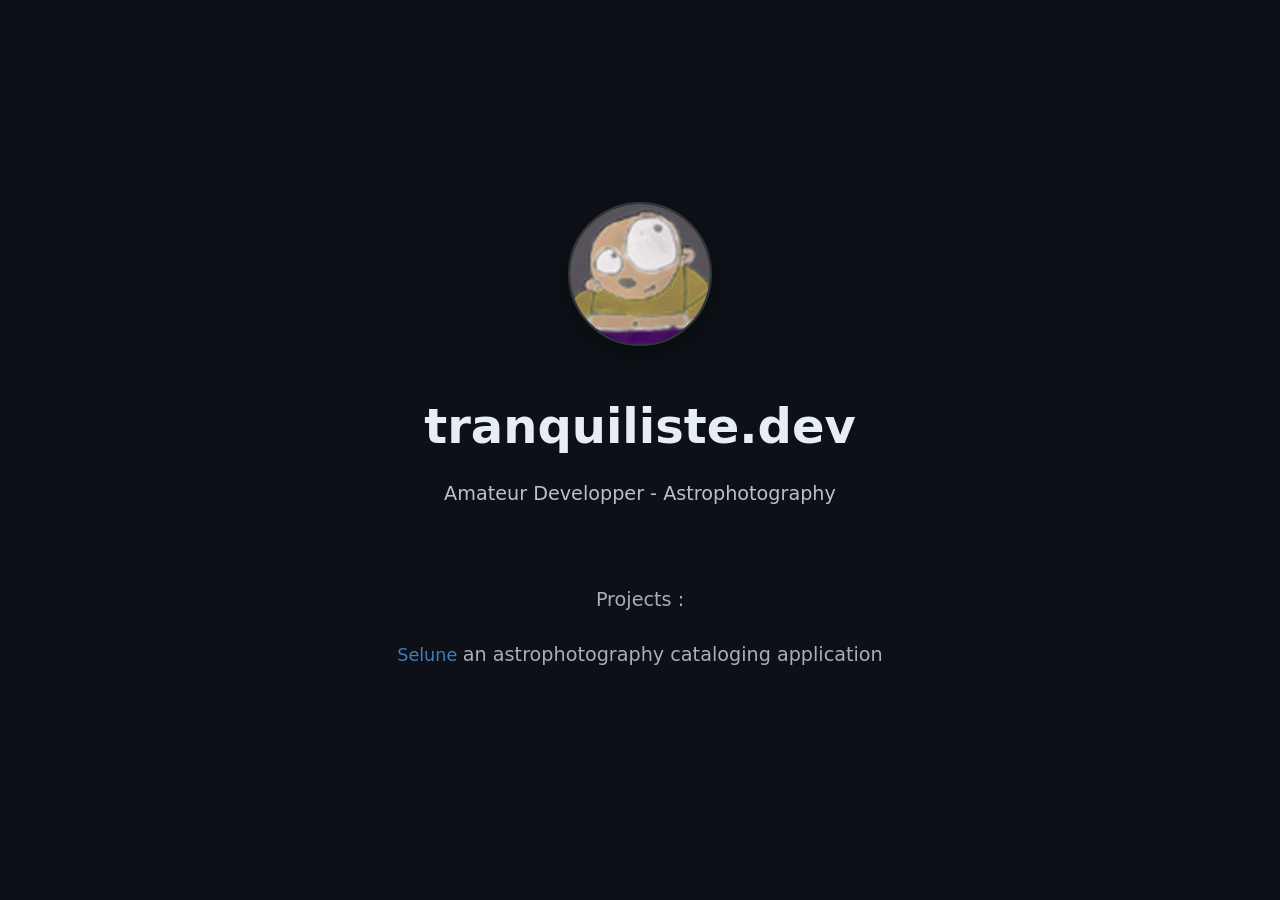
<file: index.html>
<!DOCTYPE html>
<html lang="fr">
<head>
  <meta charset="UTF-8">
  <meta name="viewport" content="width=device-width, initial-scale=1">
  <title>tranquiliste.dev</title>
  <link rel="stylesheet" href="/style.css">
</head>
<body class="page-home">

  <img class="avatar-circle" src="/assets/tranquiliste_avatar.jpg" alt="Avatar de Tranquiliste">
  <h1>tranquiliste.dev</h1>
  <p>Amateur Developper - Astrophotography</p>

  <div class="projects">
    <p>Projects :</p>
    <p><a href="/Selune">Selune </a>an astrophotography cataloging application</p>
  </div>

</body>
</html>
</file>
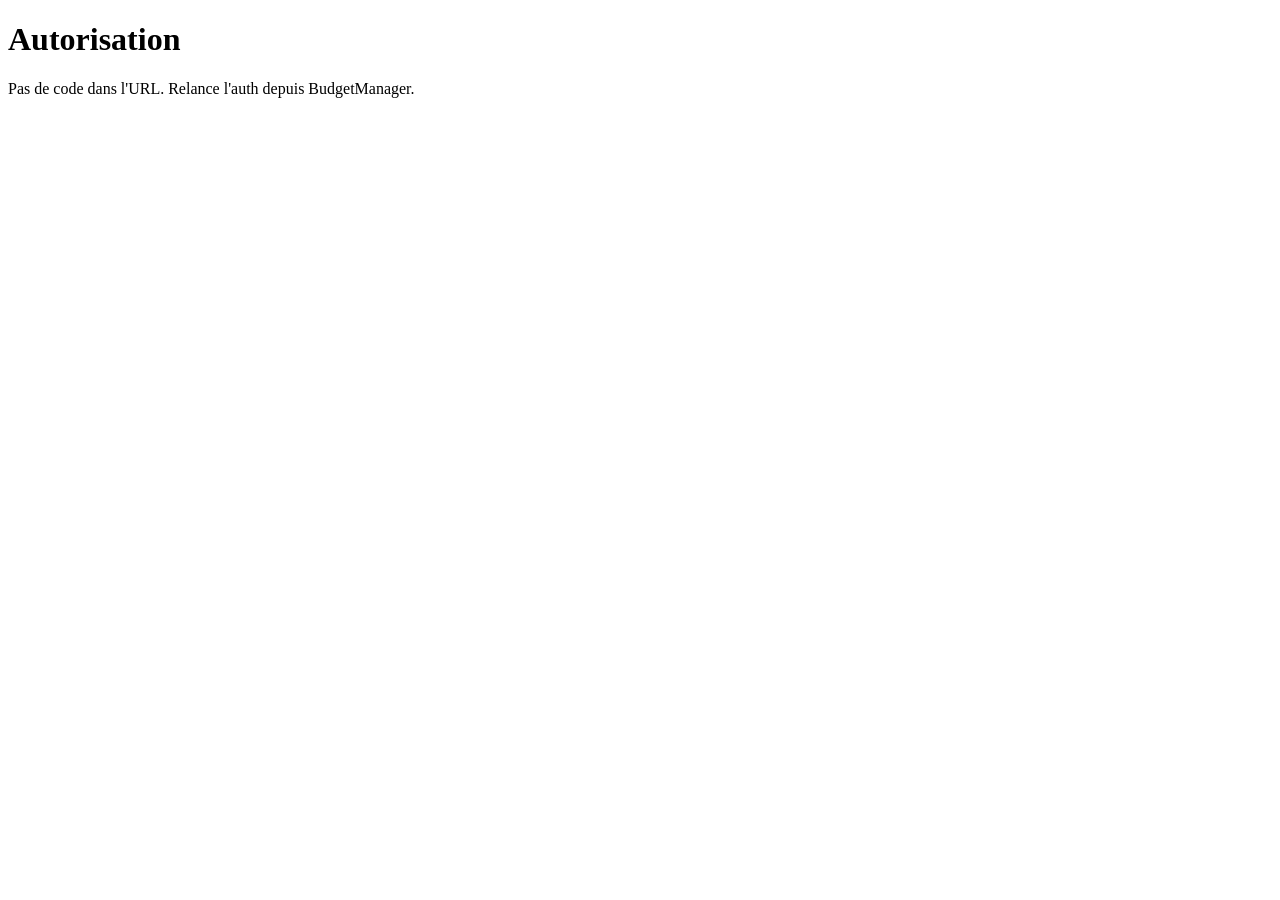
<file: callback/index.html>
<!DOCTYPE html>
<html lang="fr">
<head><meta charset="utf-8"/><title>BudgetManager — callback</title></head>
<body>
  <h1>Autorisation</h1>
  <p id="msg">En attente du code…</p>
  <pre id="code"></pre>
  <script>
    const params = new URLSearchParams(location.search);
    const code = params.get('code');
    if (code) {
      document.getElementById('code').textContent = code;
      document.getElementById('msg').textContent =
        "Code reçu — redirection locale… (sinon copie-colle dans BudgetManager)";
      location.replace('http://localhost:8765/callback' + location.search);
    } else {
      document.getElementById('msg').textContent =
        "Pas de code dans l'URL. Relance l'auth depuis BudgetManager.";
    }
  </script></body>
</html>
</file>
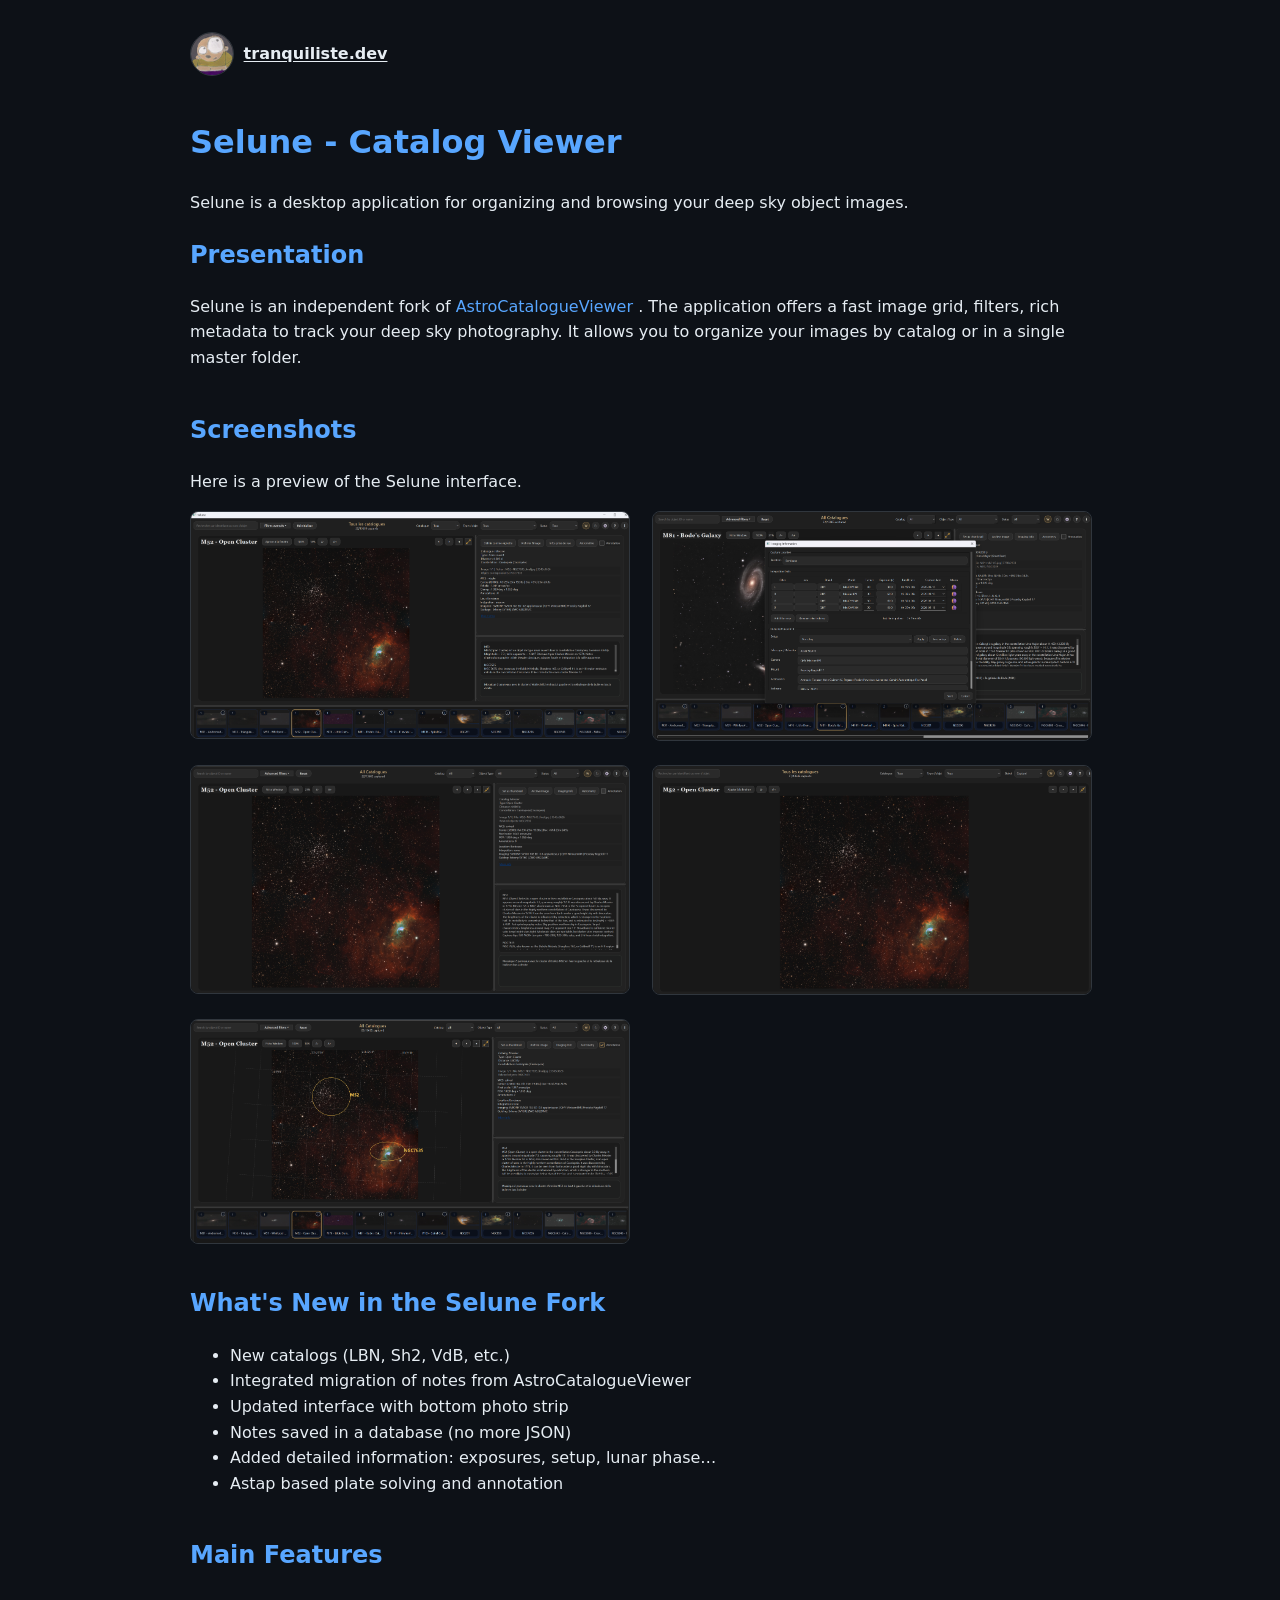
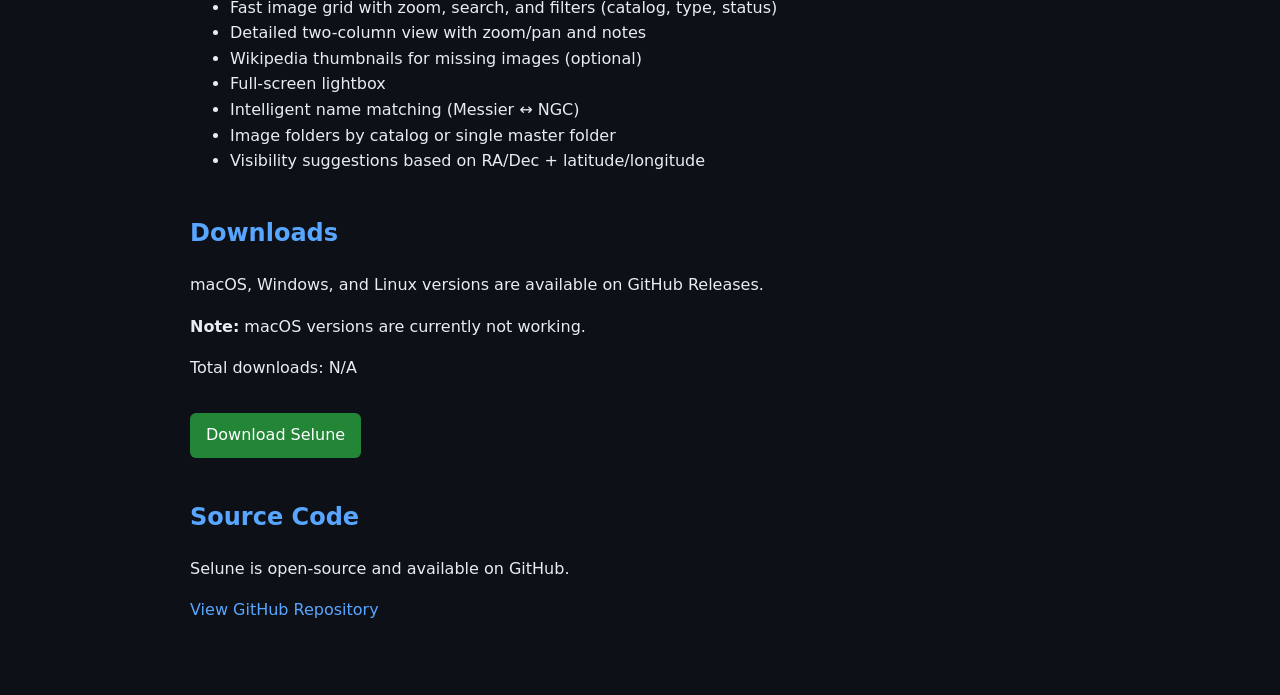
<file: Selune/index.html>
<!DOCTYPE html>
<html lang="fr">
<head>
  <meta charset="UTF-8">
  <meta name="viewport" content="width=device-width, initial-scale=1">
  <title>Selune - Astrophotography Catalog</title>
  <link rel="stylesheet" href="/style.css">
</head>
<body class="page-selune">
  <a class="selune-home-link" href="../index.html">
    <img class="selune-home-avatar" src="../assets/tranquiliste_avatar.jpg" alt="Avatar de Tranquiliste">
    <span>tranquiliste.dev</span>
  </a>
  <h1>Selune - Catalog Viewer</h1>
  <p>Selune is a desktop application for organizing and browsing your deep sky object images.</p>

  <div class="section">
    <h2>Presentation</h2>
    <p>
      Selune is an independent fork of <a href="https://astro-catalogue-viewer.com">AstroCatalogueViewer </a> .  
      The application offers a fast image grid, filters, rich metadata to track your deep sky photography. It allows you to organize your images by catalog or in a single master folder.
    </p>
  </div>

  <div class="section">
    <h2>Screenshots</h2>
    <p>Here is a preview of the Selune interface.</p>

    <div class="screenshots">
      <img src="assets/Selune_main_catalog.png" alt="Main Page - Selune">
      <img src="assets/Selune_pic_info.png" alt="Pic info - Selune">
      <img src="assets/Selune_bottom_strip_hidden.png" alt="Strip Photo Hidden - Selune">
      <img src="assets/Selune_pic_only.png" alt="Full Screen - Selune">
      <img src="assets/Selune_annotation.png" alt="Full Screen - Selune">
    </div>

  </div>

  <div class="section">
    <h2>What's New in the Selune Fork</h2>
    <ul>
      <li>New catalogs (LBN, Sh2, VdB, etc.) </li>
      <li>Integrated migration of notes from AstroCatalogueViewer </li>
      <li>Updated interface with bottom photo strip </li>
      <li>Notes saved in a database (no more JSON) </li>
      <li>Added detailed information: exposures, setup, lunar phase… </li>
      <li>Astap based plate solving and annotation</li>
    </ul>
  </div>

  <div class="section">
    <h2>Main Features</h2>
    <ul>
      <li>Fast image grid with zoom, search, and filters (catalog, type, status) </li>
      <li>Detailed two-column view with zoom/pan and notes</li>
      <li>Wikipedia thumbnails for missing images (optional)</li>
      <li>Full-screen lightbox</li>
      <li>Intelligent name matching (Messier ↔ NGC)</li>
      <li>Image folders by catalog or single master folder</li>
      <li>Visibility suggestions based on RA/Dec + latitude/longitude</li>
    </ul>
  </div>

  <div class="section">
    <h2>Downloads</h2>
    <p>macOS, Windows, and Linux versions are available on GitHub Releases.</p>
    <p><strong>Note:</strong> macOS versions are currently not working.</p>
    <p id="download-count">Total downloads: <span id="download-count-value">…</span></p>
    <a class="btn" href="https://github.com/tranquiliste/Selune/releases">Download Selune</a>
  </div>

  <script>
    (async () => {
      try {
        const res = await fetch("https://api.github.com/repos/tranquiliste/Selune/releases");
        const releases = await res.json();
        const total = releases.reduce((sum, rel) =>
          sum + rel.assets.reduce((s, a) => s + a.download_count, 0), 0
        );
        document.getElementById("download-count-value").textContent = total.toLocaleString();
      } catch {
        document.getElementById("download-count-value").textContent = "N/A";
      }
    })();
  </script>

  <div class="section">
    <h2>Source Code</h2>
    <p>Selune is open-source and available on GitHub.</p>
    <a href="https://github.com/tranquiliste/Selune">View GitHub Repository</a>
  </div>

</body>
</html>
</file>
<file: style.css>
body {
  margin: 0;
  font-family: system-ui, sans-serif;
  background: #0d1117;
  color: #e6edf3;
}

a {
  color: #58a6ff;
  text-decoration: none;
}

a:hover {
  text-decoration: underline;
}

.page-home {
  padding: 0;
  font-family: system-ui, sans-serif;
  display: flex;
  flex-direction: column;
  align-items: center;
  justify-content: center;
  height: 100vh;
  text-align: center;
}

.page-home h1 {
  font-size: 3rem;
  margin-bottom: 0.5rem;
}

.avatar-circle {
  width: 140px;
  height: 140px;
  border-radius: 50%;
  object-fit: cover;
  border: 2px solid #30363d;
  box-shadow: 0 8px 24px rgba(0, 0, 0, 0.35);
  margin-bottom: 1.25rem;
}

.page-home p {
  font-size: 1.2rem;
  opacity: 0.8;
  margin-bottom: 2rem;
}

.page-home a {
  font-size: 1.1rem;
}

.projects {
  margin-top: 2rem;
  opacity: 0.9;
}

.page-selune {
  padding: 2rem;
  line-height: 1.6;
  max-width: 900px;
  margin-left: auto;
  margin-right: auto;
}

.selune-home-link {
  display: inline-flex;
  align-items: center;
  gap: 0.6rem;
  margin-bottom: 1.25rem;
  color: #e6edf3;
  font-weight: 600;
}

.selune-home-avatar {
  width: 42px;
  height: 42px;
  border-radius: 50%;
  object-fit: cover;
  border: 1px solid #30363d;
}

.selune-home-link:hover {
  text-decoration: none;
}

.selune-home-link span {
  text-decoration: underline;
  text-underline-offset: 0.15em;
}

.page-selune h1,
.page-selune h2 {
  color: #58a6ff;
}

.page-selune .section {
  margin-bottom: 2.5rem;
}

.page-selune .btn {
  display: inline-block;
  padding: 0.6rem 1rem;
  background: #238636;
  color: #fff;
  border-radius: 6px;
  margin-top: 1rem;
  text-decoration: none;
}

.page-selune .btn:hover {
  background: #2ea043;
}

.page-selune .screenshots {
  display: grid;
  grid-template-columns: 1fr;
  gap: 1.5rem;
  margin-top: 1rem;
}

.page-selune .screenshots img {
  width: 100%;
  border-radius: 8px;
  border: 1px solid #30363d;
}

@media (min-width: 700px) {
  .page-selune .screenshots {
    grid-template-columns: 1fr 1fr;
  }
}
</file>
